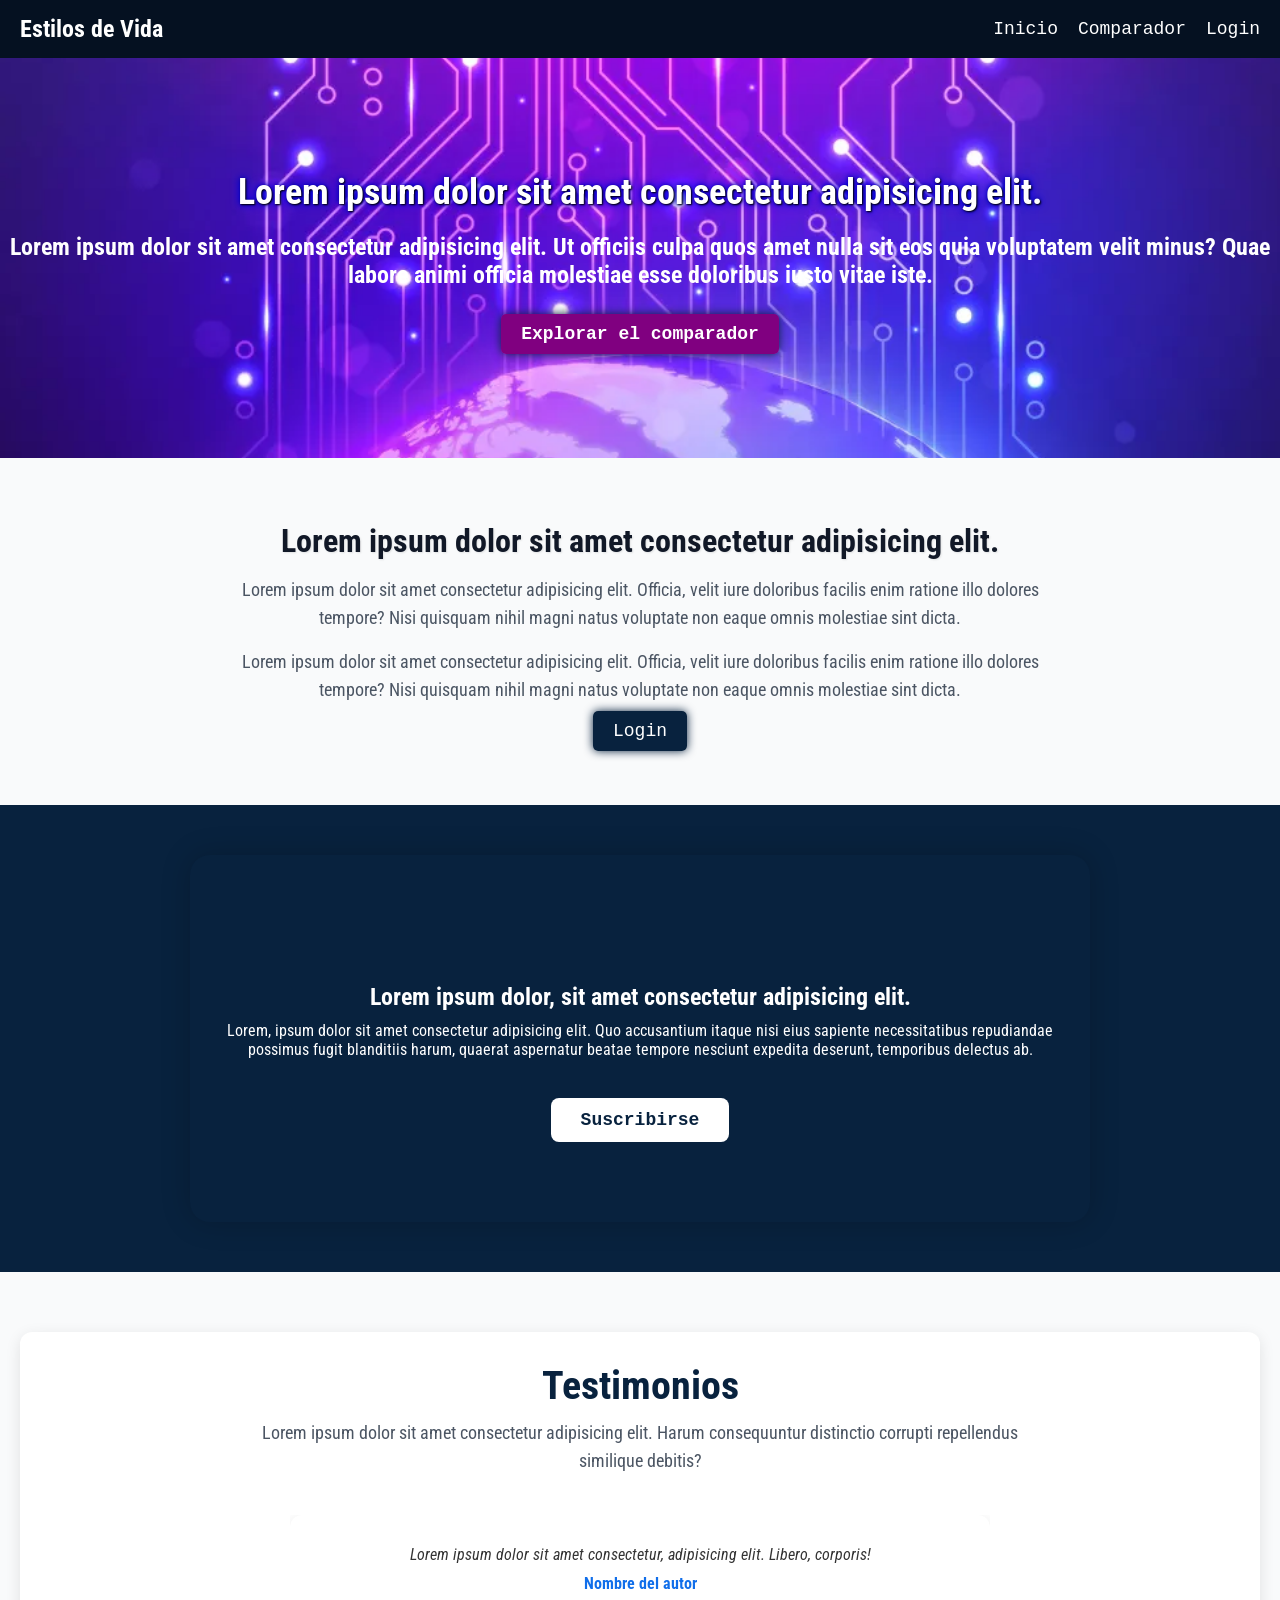
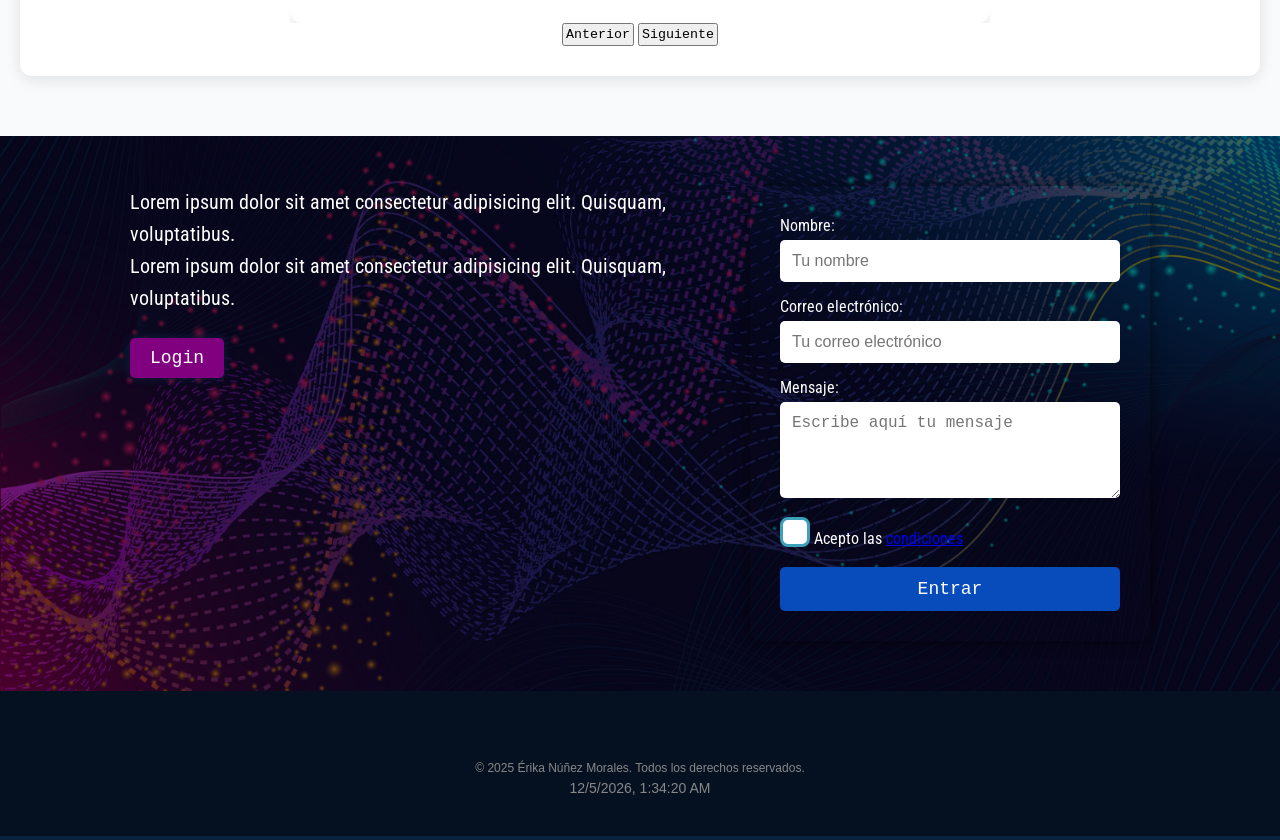
<file: index.html>
<!DOCTYPE html>
<html lang="en">
<head>
    <meta charset="UTF-8">
    <meta name="viewport" content="width=device-width, initial-scale=1.0">
    <title>Estilos de vida || Evolución tencnológica</title>
    <meta name="description" content="Bienvenidos a conocer cómo han cambiado los estilos de vida con las novedades tencnológicas">
    <link rel="stylesheet" href="styles.css">
    <link rel="preconnect" href="https://fonts.googleapis.com">
    <link rel="preconnect" href="https://fonts.gstatic.com" crossorigin>
    <link href="https://fonts.googleapis.com/css2?family=Roboto+Condensed:ital,wght@0,100..900;1,100..900&display=swap" rel="stylesheet">
</head>

<body>
    <!-- NAVBAR -->
    <header>
        <nav class="navbar">
            <div class="logo">
                <h2>Estilos de Vida</h2>
            </div>
            <ul class="nav-menu">
                <li><a href="index.html">Inicio</a></li>
                <li><a href="comparador.html">Comparador</a></li>
                <li><a href="login.html">Login</a></li>
            </ul>
        </nav>
    </header>

    <!-- IMG + TEXTO -->
    <section class="hero">
        <div>
            <h1>Lorem ipsum dolor sit amet consectetur adipisicing elit.</h1>
            <p>Lorem ipsum dolor sit amet consectetur adipisicing elit. Ut officiis culpa quos amet nulla sit eos quia voluptatem velit minus? Quae labore animi officia molestiae esse doloribus iusto vitae iste.</p>
            <br>
            <a href="comparador.html" class="boton">Explorar el comparador</a> <!-- éste enlace me dirige a la página de comparador-->
        </div>
    </section>

    <!-- INFO -->
    <section id="presentacion" class="presentacion">
        <div class="contenedor-presentacion">
            <h2>Lorem ipsum dolor sit amet consectetur adipisicing elit.</h2>
            <p>Lorem ipsum dolor sit amet consectetur adipisicing elit. Officia, velit iure doloribus facilis enim ratione illo dolores tempore? Nisi quisquam nihil magni natus voluptate non eaque omnis molestiae sint dicta.</p>
            <p>Lorem ipsum dolor sit amet consectetur adipisicing elit. Officia, velit iure doloribus facilis enim ratione illo dolores tempore? Nisi quisquam nihil magni natus voluptate non eaque omnis molestiae sint dicta.</p>
            <div class="botones">
                <a href="login.html" class="boton boton-login">Login</a> <!--éste enlace me dirige a la página de logeo-->
            </div>
        </div>
    </section>

    <!-- SUSCRIPCIÓN -->
        <!-- posibilidad de añadir una función JS-->
    <section id="cta-suscripcion">
        <div class="cta-contenido">
            <h2>Lorem ipsum dolor, sit amet consectetur adipisicing elit.</h2>
            <p>Lorem, ipsum dolor sit amet consectetur adipisicing elit. Quo accusantium itaque nisi eius sapiente necessitatibus repudiandae possimus fugit blanditiis harum, quaerat aspernatur beatae tempore nesciunt expedita deserunt, temporibus delectus ab.</p>
            <br>
            <a href="#suscripcion" class="cta-boton">Suscribirse</a>
        </div>
    </section>

    <!-- TESTIMONIOS -->
        <!--posibilidad de añadir una función JS-->
    <section id="testimonios">
        <div class="testimonios">
            <h2>Testimonios</h2>
            <p class="intro">Lorem ipsum dolor sit amet consectetur adipisicing elit. Harum consequuntur distinctio corrupti repellendus similique debitis?</p>

            <div class="slider">
                <div class="slider-track">
                    <div class="testimonios">
                        <p class="quote">Lorem ipsum dolor sit amet consectetur, adipisicing elit. Libero, corporis!
                        </p>
                        <p class="author">Nombre del autor</p>
                    </div>
                </div>
            </div>
            <button class="prev">Anterior</button>
            <button class="next">Siguiente</button>
        </div>
    </section>

    <!-- CONTACTO -->
    <section id="contacto">
        <div class="content">
            <div class="contact-container">
                <div class="contact-text-container">
                    <p class="contact-text">Lorem ipsum dolor sit amet consectetur adipisicing elit. Quisquam, voluptatibus.</p>
                    <p class="contact-text">Lorem ipsum dolor sit amet consectetur adipisicing elit. Quisquam, voluptatibus.</p>
                    <br>
                    <a href="login.html" class="boton1">Login</a> <!--éste enlace me dirige a la página de logeo-->
                </div>

                <div class="form-container">
                    <form action="#" method="GET">
                        <label for="name">Nombre:</label>
                        <input type="text" id="name" name="name" placeholder="Tu nombre" required>

                        <label for="email">Correo electrónico:</label>
                        <input type="email" id="email" name="email" placeholder="Tu correo electrónico" required>

                        <label for="message">Mensaje:</label>
                        <textarea id="message" name="message" rows="4" placeholder="Escribe aquí tu mensaje" required></textarea>

                        <label>
                            <input class="checkbox" type="checkbox" id="checkbox" required>
                            <span>Acepto las <a href="#">condiciones</a></span>
                        </label>

                        <button type="submit" id="logueo" class="entrar">Entrar</button>
                    </form>
                </div>
            </div>
        </div>
    </section>

    <!-- FOOTER -->
    <footer class="footer">
        <div class="footer-bottom">
          <p>&copy; 2025 Érika Núñez Morales. Todos los derechos reservados.</p>
        </div>

        <div id="fecha-hora-actual">La fecha de hoy es....</div>
    </footer>

    <script src="script.js"></script>
</body>
</html>
</file>
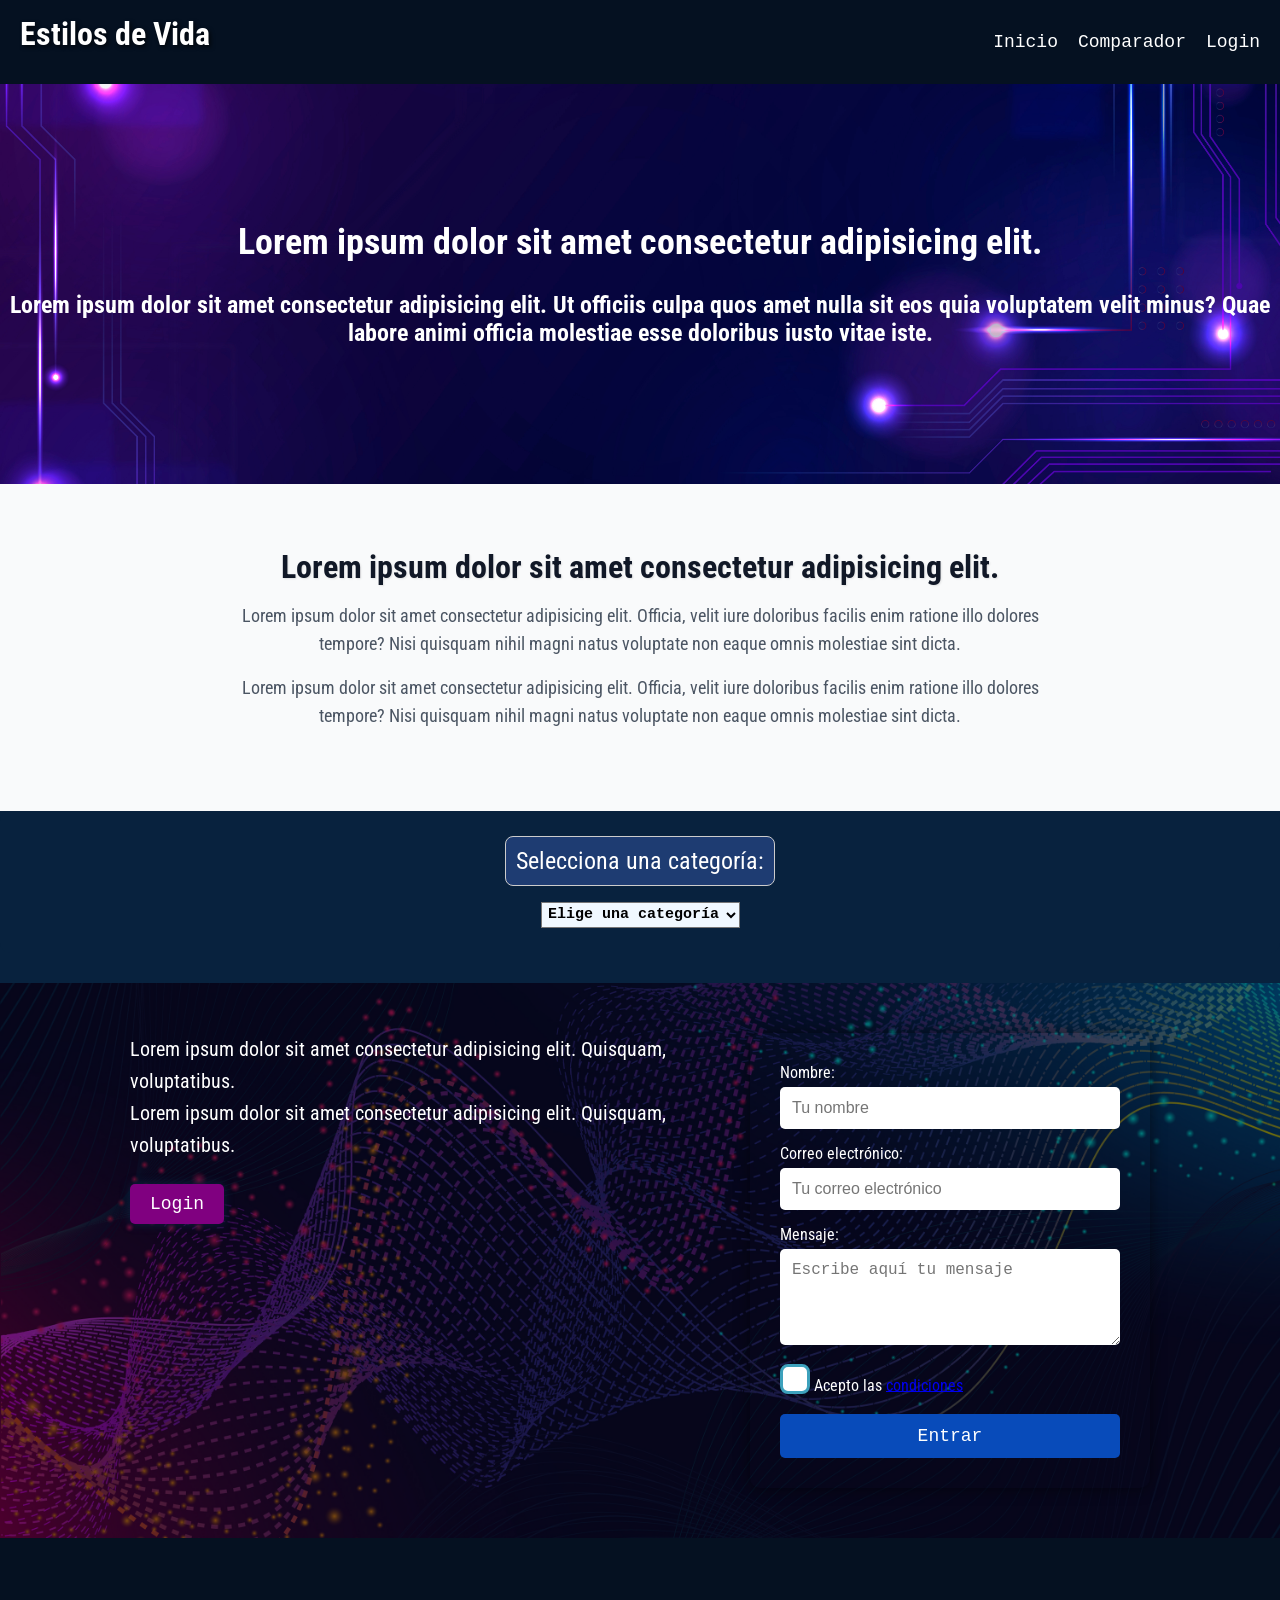
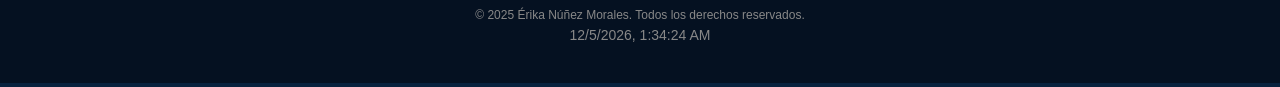
<file: comparador.html>
<!DOCTYPE html>
<html lang="en">
<head>
    <meta charset="UTF-8">
    <meta name="viewport" content="width=device-width, initial-scale=1.0">
    <title>Estilos de vida || Evolución tencnológica</title>
    <meta name="description" content="Conoce algunas de las mejoras tencnológicas que han cambiado nuestro estilo de vida">
    <link rel="stylesheet" href="styles.css">
    <link rel="stylesheet" href="comparador.css">
    <link rel="preconnect" href="https://fonts.googleapis.com">
    <link rel="preconnect" href="https://fonts.gstatic.com" crossorigin>
    <link href="https://fonts.googleapis.com/css2?family=Roboto+Condensed:ital,wght@0,100..900;1,100..900&display=swap" rel="stylesheet">
</head>
<body>
    <!-- NAVBAR -->
    <header>
        <nav class="navbar">
            <div class="logo">
                <h2>Estilos de Vida</h2>
            </div>
            <ul class="nav-menu">
                <li><a href="index.html">Inicio</a></li>
                <li><a href="comparador.html">Comparador</a></li>
                <li><a href="login.html">Login</a></li>
            </ul>
        </nav>
    </header>

    <!-- IMG + TEXTO-->
    <section class="hero1">
        <div>
            <h1>Lorem ipsum dolor sit amet consectetur adipisicing elit.</h1>
            <br>
            <p>Lorem ipsum dolor sit amet consectetur adipisicing elit. Ut officiis culpa quos amet nulla sit eos quia voluptatem velit minus? Quae labore animi officia molestiae esse doloribus iusto vitae iste.</p>
        </div>
    </section>

    <!-- INFO -->
    <section id="presentacion" class="presentacion">
        <div class="contenedor-presentacion">
            <h2>Lorem ipsum dolor sit amet consectetur adipisicing elit.</h2>
            <p>Lorem ipsum dolor sit amet consectetur adipisicing elit. Officia, velit iure doloribus facilis enim ratione illo dolores tempore? Nisi quisquam nihil magni natus voluptate non eaque omnis molestiae sint dicta.</p>
            <p>Lorem ipsum dolor sit amet consectetur adipisicing elit. Officia, velit iure doloribus facilis enim ratione illo dolores tempore? Nisi quisquam nihil magni natus voluptate non eaque omnis molestiae sint dicta.</p>
        </div>
    </section>
    
    <!-- COMPARADOR -->
    <section id="comparador">
        <div class="category-selector">
            <label for="category" class="selector">Selecciona una categoría:</label>
            <br>
            <select id="category" onchange="showCategory()"> 
                <option value="">Elige una categoría</option>
                <option value="comunicacion">Comunicación</option>
                <option value="educacion">Educación</option>
                <option value="transporte">Transporte</option>
                <option value="ocio">Ocio</option>
                <option value="trabajo">Trabajo</option>
            </select>
        </div>

        <!-- comunicación -->
        <div id="comunicacion" class="section">
            <h2>Comunicación</h2>
            <div class="comparacion">
                <div class="card">
                    <div class="sub-label">Antes</div>
                    <p>Lorem ipsum dolor, sit amet consectetur adipisicing elit. Cupiditate totam, amet iste quaerat perferendis delectus accusantium dolorum. Doloremque voluptas ratione, repudiandae nam soluta aliquid deserunt voluptatibus. Eligendi accusamus mollitia assumenda.</p>
                    <div class="sub-label">Después</div>
                    <p>Lorem ipsum dolor sit amet consectetur adipisicing elit. Obcaecati nulla illum sequi cum doloribus porro molestiae eius, ab ipsum! Vero minus voluptates nisi odit recusandae molestiae earum nostrum dicta unde.</p>
                    <div class="imagen">
                    <img id="imagen" src="assets/img/tlfnantiguo.jpg" alt="">
                    <button class="button">CAMBIAR</button> <!-- hay que añadir js-->
                </div>
                </div>

            </div>
        </div>

        <!-- educación -->
        <div id="educacion" class="section">
            <h2>Educación</h2>
            <div class="comparacion">
                <div class="card">
                    <div class="sub-label">Antes</div>
                    <p>Lorem ipsum dolor, sit amet consectetur adipisicing elit. Cupiditate totam, amet iste quaerat perferendis delectus accusantium dolorum. Doloremque voluptas ratione, repudiandae nam soluta aliquid deserunt voluptatibus. Eligendi accusamus mollitia assumenda.</p>
                    <div class="sub-label">Después</div>
                    <p>Lorem ipsum dolor sit amet consectetur adipisicing elit. Obcaecati nulla illum sequi cum doloribus porro molestiae eius, ab ipsum! Vero minus voluptates nisi odit recusandae molestiae earum nostrum dicta unde.</p>
                <div class="imagen">
                    <img id="imagen1" src="assets/img/aulatradicional.jpg" alt="">
                    <button class="button1">CAMBIAR</button> <!-- hay que añadir js-->
                </div>                    
                </div>

            </div>
        </div>
    </section> 

    <!-- transporte -->
    <div id="transporte" class="section">
        <h2>Transporte</h2>
        <div class="comparacion">
            <div class="card">
                <div class="sub-label">Antes</div>
                <p>Lorem ipsum dolor, sit amet consectetur adipisicing elit. Cupiditate totam, amet iste quaerat perferendis delectus accusantium dolorum. Doloremque voluptas ratione, repudiandae nam soluta aliquid deserunt voluptatibus. Eligendi accusamus mollitia assumenda.</p>
                <div class="sub-label">Después</div>
                <p>Lorem ipsum dolor sit amet consectetur adipisicing elit. Obcaecati nulla illum sequi cum doloribus porro molestiae eius, ab ipsum! Vero minus voluptates nisi odit recusandae molestiae earum nostrum dicta unde.</p>
            <div class="imagen">
                <img id="imagen2" src="assets/img/cocheclasico.jpg" alt="">
                <button class="button2">CAMBIAR</button> <!-- hay que añadir js-->
            </div>                
            </div>
        </div>
    </div>

    <!-- ocio -->
    <div id="ocio" class="section">
        <h2>Ocio</h2>
        <div class="comparacion">
            <div class="card">
                <div class="sub-label">Antes</div>
                <p>Lorem ipsum dolor, sit amet consectetur adipisicing elit. Cupiditate totam, amet iste quaerat perferendis delectus accusantium dolorum. Doloremque voluptas ratione, repudiandae nam soluta aliquid deserunt voluptatibus. Eligendi accusamus mollitia assumenda.</p>
                <div class="sub-label">Después</div>
                <p>Lorem ipsum dolor sit amet consectetur adipisicing elit. Obcaecati nulla illum sequi cum doloribus porro molestiae eius, ab ipsum! Vero minus voluptates nisi odit recusandae molestiae earum nostrum dicta unde.</p>
            <div class="imagen">
                <img id="imagen3" src="assets/img/muñecos.jpg" alt="">
                <button class="button3">CAMBIAR</button> <!-- hay que añadir js-->
            </div>                
            </div>
        </div>
    </div>

    <!-- trabajo -->
    <div id="trabajo" class="section">
        <h2>Trabajo</h2>
        <div class="comparacion">
            <div class="card">
                <div class="sub-label">Antes</div>
                <p>Lorem ipsum dolor, sit amet consectetur adipisicing elit. Cupiditate totam, amet iste quaerat perferendis delectus accusantium dolorum. Doloremque voluptas ratione, repudiandae nam soluta aliquid deserunt voluptatibus. Eligendi accusamus mollitia assumenda.</p>
                <div class="sub-label">Después</div>
                <p>Lorem ipsum dolor sit amet consectetur adipisicing elit. Obcaecati nulla illum sequi cum doloribus porro molestiae eius, ab ipsum! Vero minus voluptates nisi odit recusandae molestiae earum nostrum dicta unde.</p>
            <div class="imagen">
                <img id="imagen4" src="assets/img/maquinadeescribir.jpg" alt="">
                <button class="button4">CAMBIAR</button> <!-- hay que añadir js-->
            </div>                
            </div>
        </div>
    </div>

    <!-- CONTACTO -->
    <section id="contacto">
        <div class="content">
            <div class="contact-container">
                <div class="contact-text-container">
                    <p class="contact-text">Lorem ipsum dolor sit amet consectetur adipisicing elit. Quisquam, voluptatibus.</p>
                    <p class="contact-text">Lorem ipsum dolor sit amet consectetur adipisicing elit. Quisquam, voluptatibus.</p>
                    <br>
                    <a href="login.html" class="boton1">Login</a> <!--éste enlace me dirige a la página de logeo-->
                </div>
    
                <div class="form-container">
                    <form action="#" method="GET">
                        <label for="name">Nombre:</label>
                        <input type="text" id="name" name="name" placeholder="Tu nombre" required>
    
                        <label for="email">Correo electrónico:</label>
                        <input type="email" id="email" name="email" placeholder="Tu correo electrónico" required>
    
                        <label for="message">Mensaje:</label>
                        <textarea id="message" name="message" rows="4" placeholder="Escribe aquí tu mensaje" required></textarea>
    
                        <label>
                            <input class="checkbox" type="checkbox" id="checkbox" required>
                            <span>Acepto las <a href="#">condiciones</a></span>
                        </label>
    
                        <button type="submit" id="logueo" class="entrar">Entrar</button>
                    </form>
                </div>
            </div>
        </div>
    </section>

    <!-- FOOTER -->
    <footer class="footer">
        <div class="footer-bottom">
          <p>&copy; 2025 Érika Núñez Morales. Todos los derechos reservados.</p>
        </div>

        <div id="fecha-hora-actual">La fecha de hoy es....</div>
    </footer>

    <script src="script.js"></script>
</body>
</html>
</file>
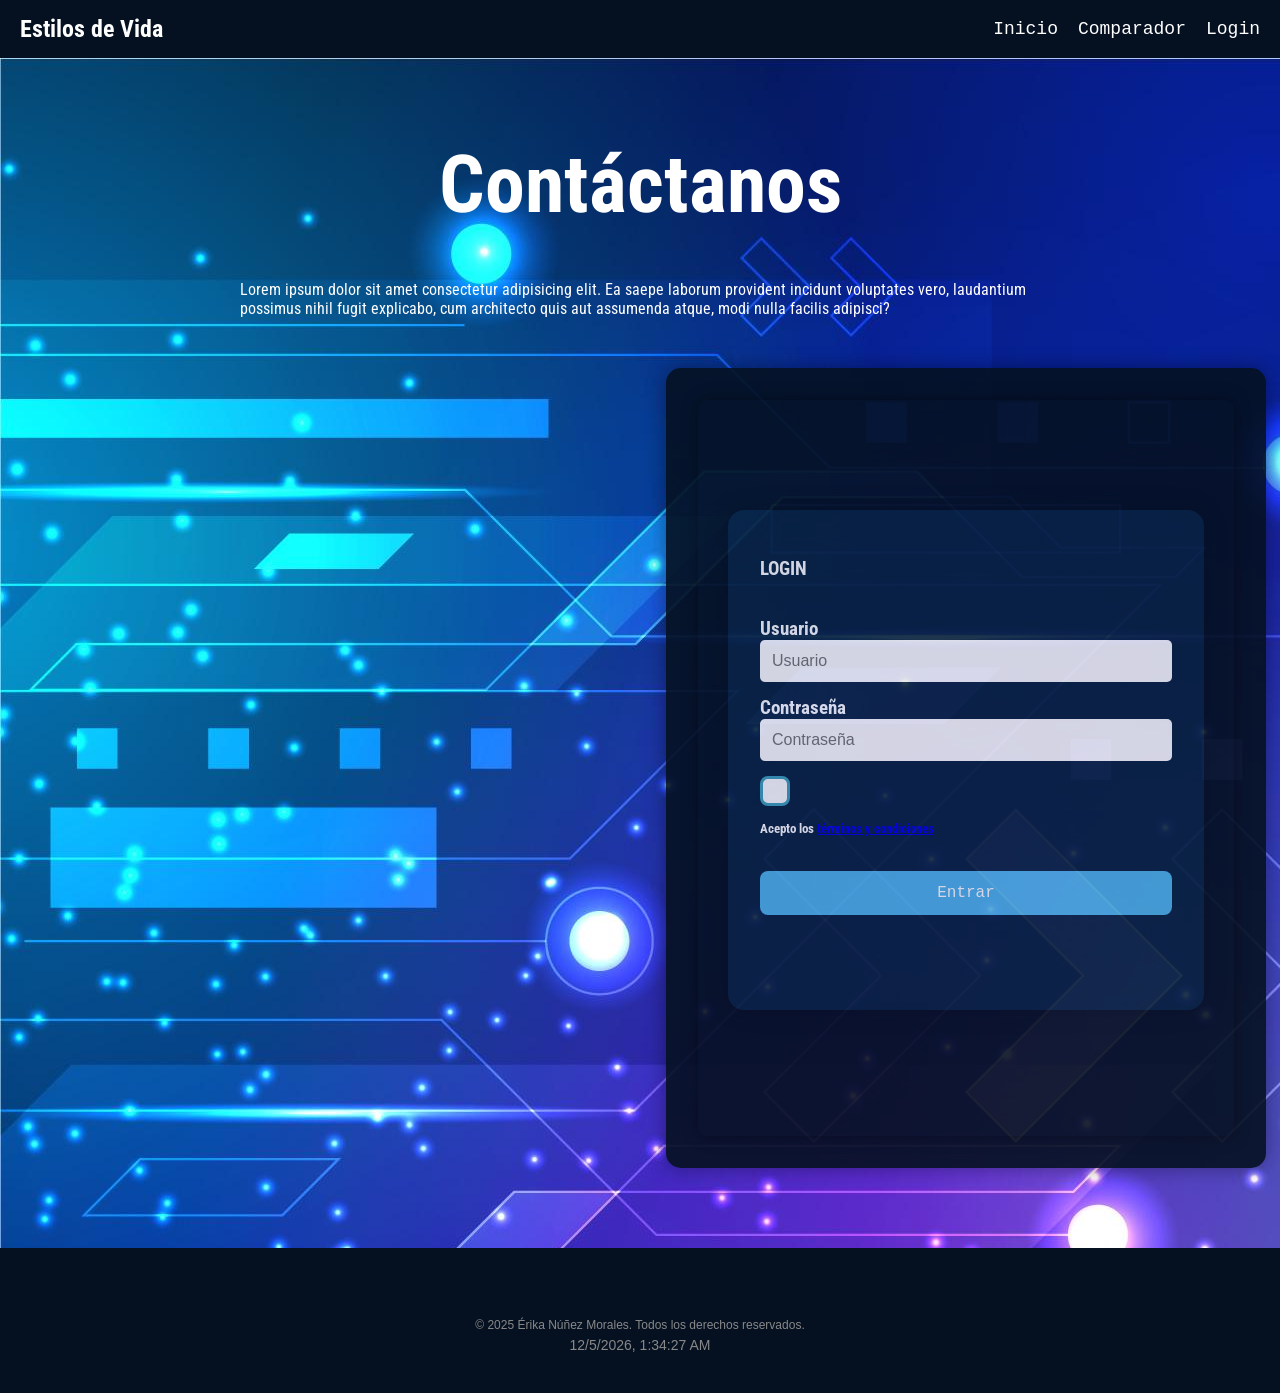
<file: login.html>
<!DOCTYPE html>
<html lang="en">
<head>
    <meta charset="UTF-8">
    <meta name="viewport" content="width=device-width, initial-scale=1.0">
    <title>Estilos de vida || Evolución tencnológica</title>
    <meta name="description" content="Conviértete en parte de la comunidad y cuenta tus ideas">
    <link rel="stylesheet" href="styles.css">
    <link rel="stylesheet" href="login.css">
    <link rel="preconnect" href="https://fonts.googleapis.com">
    <link rel="preconnect" href="https://fonts.gstatic.com" crossorigin>
    <link href="https://fonts.googleapis.com/css2?family=Roboto+Condensed:ital,wght@0,100..900;1,100..900&display=swap" rel="stylesheet">
</head>

<body>
    <!-- NAVBAR -->
    <header>
        <nav class="navbar">
            <div class="logo">
                <h2>Estilos de Vida</h2>
            </div>
            <ul class="nav-menu">
                <li><a href="index.html">Inicio</a></li>
                <li><a href="comparador.html">Comparador</a></li>
                <li><a href="login.html">Login</a></li>
            </ul>
        </nav>
    </header>

    <!-- FORMUMLARIO LOGIN-->
     <section id="login">
        <div class="login-container">
            <h2 class="login-title">Contáctanos</h2>
            <p class="login-subtitle">Lorem ipsum dolor sit amet consectetur adipisicing elit. Ea saepe laborum provident incidunt voluptates vero, laudantium possimus nihil fugit explicabo, cum architecto quis aut assumenda atque, modi nulla facilis adipisci?</p>
        </div>

        <div class="contenedor centrado" id="portalEntrada">
            <form id="loginForm">
                <section class="log">
                    <h1>LOGIN</h1>
                    <br>
                    <br>
                    <h3>Usuario</h3>
                    <input id="usuario" type="text" size="50" maxlength="30" placeholder="Usuario" required/>
                    <br>
                    <h3>Contraseña</h3>
                    <input id="contrasena" type="password" size="50" maxlength="30" placeholder="Contraseña" required/>
                    <br>
                    <input type="checkbox" id="checkbox"/>
                    <h5>Acepto los <a href="#" target="_blank">términos y condiciones</a></h5>
                    <br>
                    <button id="logueo" onclick="verificar(event)">Entrar</button>

                </section>
            </form>
        </div>
     </section>
     
    <!-- FOOTER -->
    <footer class="footer">
        <div class="footer-bottom">
          <p>&copy; 2025 Érika Núñez Morales. Todos los derechos reservados.</p>
        </div>

        <div id="fecha-hora-actual">La fecha de hoy es....</div>
    </footer>

    <script src="script.js"></script>
    <script src="login.js"></script>
</body>
</html>
</file>
<file: styles.css>
* {
    margin: 0;
    padding: 0;
    box-sizing: border-box;
}

body {
    font-family: "Roboto Condensed";
    background-color: #08223E;
}


/* NAVBAR */
.navbar {
    display: flex;
    justify-content: space-between;
    align-items: center;
    background: #051121;
    padding: 15px 20px;
}

.logo {
    color: white;
}

.nav-menu {
    list-style: none;
    display: flex;
    gap: 20px;
}

.nav-menu li {
    display: inline;
}

.nav-menu li a {
    color: white;
    text-decoration: none;
    font-size: 18px;
    font-family: 'Courier New', Courier, monospace;
}

.nav-menu li a:hover {
    color: #3DA1BC;
}

/* IMG + TEXTO */
.hero {
    position: relative;
    width: 100%;
    height: 400px;
    background-image: url('assets/6108768.webp');
    background-size: cover;
    background-position: center;
    display: flex;
    justify-content: center;
    align-items: center;
    text-align: center;
    color: white;
    font-size: 24px;
    font-weight: bold;
}

.hero h1 {
    font-size: 36px;
    margin-bottom: 20px;
    text-shadow: 1px 1px 2px black, 0 0 10px blue, 0 0 5px darkblue;
}

.hero .boton {
    background-color: purple;
    border: #08223E;
    color: white;
    padding: 10px 20px;
    font-size: 18px;
    text-decoration: none;
    border-radius: 5px;
    box-shadow: #08223E 0px 0px 10px;
    font-family: 'Courier New', Courier, monospace;
}

.hero .boton:hover {
    background-color: #08223E;
}

/* INFO */
.presentacion {
    background-color: #f9fafb;
    padding: 4rem 2rem;
    text-align: center;
}

.contenedor-presentacion {
    max-width: 800px;
    margin: 0 auto;
}

.presentacion h2 {
    font-size: 2rem;
    margin-bottom: 1rem;
    color: #111827;
    text-shadow: 1px 1px 2px rgb(0, 0, 0, 0.1);
}

.presentacion p {
    font-size: 1.1rem;
    color: #4b5563;
    margin-bottom: 1rem;
    line-height: 1.6;
}

.boton {
    background-color: #08223E;
    border: #08223E;
    color: white;
    padding: 10px 20px;
    font-size: 18px;
    text-decoration: none;
    border-radius: 5px;
    box-shadow: #08223E 0px 0px 10px;
    font-family: 'Courier New', Courier, monospace;
    transition: background-color 0.3s ease;
}

.boton:hover {
    background-color: #084bba;
}

/* SUSCRIPCIÓN */
#cta-suscripcion {
    background-color: #08223E;
    color: white;
    text-align: center;
    padding: 80px 20px;
    border-radius: 20px;
    margin: 50px auto;
    max-width: 900px;
    box-shadow: 0 0 30px rgba(0, 0, 0, 0.2);
}

.cta-contenido {
    display: flex;
    flex-direction: column;
    justify-content: space-around;
    align-items: center; 
    margin-top: 3rem;
    gap: -1px;
    text-align: center;

}
  
.cta-contenido h2 {
    color: white;
}
  
.cta-contenido p {
    margin-top: 10px;
    text-transform: none;
    color: white;
}

.cta-boton {
    background-color: #ffffff;
    color: #08223E;
    padding: 12px 30px;
    font-size: 18px;
    text-decoration: none;
    border-radius: 8px;
    font-weight: bold;
    margin-top: 20px;
    display: inline-block;
    transition: background-color 0.3s, color 0.3s;
    font-family: 'Courier New', Courier, monospace;
}
  
.cta-boton:hover {
    background-color: blue;
    border: #08223E;
    color: white;
}

/* TESTIMONIOS */
#testimonios {
    background-color: #f9fafb;
    padding: 60px 20px;
    text-align: center;
}

.testimonios h2 {
    font-size: 2.5rem;
    color: #08223E;
    margin-bottom: 10px;
}

.testimonios .intro {
    max-width: 800px;
    margin: 0 auto 40px;
    font-size: 1.1rem;
    color: #4b5563;
    line-height: 1.6;
}

.slider {
    position: relative;
    max-width: 700px;
    margin: 0 auto;
    overflow: hidden;
}

.slider-track {
    display: flex;
    transition: transform 0.5s ease-in-out;
}
  
.testimonios {
    flex: 0 0 100%;
    box-sizing: border-box;
    padding: 30px 20px;
    background: white;
    border-radius: 12px;
    box-shadow: 0 4px 15px rgba(0, 0, 0, 0.1);
}
  
.quote {
    font-style: italic;
    color: #333;
    font-size: 1rem;
    margin-bottom: 10px;
}
  
.author {
    font-weight: bold;
    color: #106eea;
}

button.prev {
  left: 10px;
  font-family: 'Courier New', Courier, monospace;
  padding: 2px;
}

button.next {
  right: 10px;
  font-family: 'Courier New', Courier, monospace;
  padding: 2px;
}

button.prev:hover,
button.next:hover {
  background: #084bba;
}

/* CONTACTO */
/* texto */
#contacto {
    position: relative;
    width: 100%;
    background-image: url('assets/3676796.jpg');
    background-size: cover;
    background-position: center;
    background-repeat: no-repeat;
    overflow: hidden;
}

#contacto::before {
    content: "";
    position: absolute;
    top: 0;
    left: 0;
    width: 100%;
    height: 100%;
    background-color: rgba(0, 0, 0, 0.5);
    z-index: 1;
}

.contact-container {
    display: flex;
    justify-content: center;
    align-items: stretch;
    width: 100%;
    gap: 20px;
    flex-wrap: wrap;
    padding: 50px 20px;
    position: relative;
    z-index: 2;
}

.contact-text-container {
    flex: 1;
    max-width: 600px;
    color: white;
    font-size: 18px;
    line-height: 1.6;
}

.contact-text {
    color: white;
    font-size: 20px;
}

.boton1 {
    background-color: purple;
    border: #08223E;
    color: white;
    padding: 10px 20px;
    font-size: 18px;
    text-decoration: none;
    border-radius: 5px;
    box-shadow: #08223E 0px 0px 10px;
    font-family: 'Courier New', Courier, monospace;
    transition: background-color 0.3s ease;
}

.boton1:hover {
    background-color: #3DA1BC;
}

/* formulario */
.form-container {
    flex: 1;
    max-width: 400px;
}

form {
    background-color: rgba(0, 0, blue0, 0.5);
    padding: 30px;
    border-radius: 10px;
    box-shadow: 0 0 15px rgba(0, 0, 0, 0.5);
}

form label {
    font-size: 16px;
    color: white;
    display: block;
    margin-bottom: 5px;
}

form input,
form textarea {
    width: 100%;
    padding: 12px;
    margin-bottom: 15px;
    border-radius: 5px;
    border: none;
    background-color: white;
    font-size: 16px;
    box-sizing: border-box;
}

form textarea {
    resize: vertical;
}

form button {
    width: 100%;
    padding: 12px;
    background: #084bba;
    color: white;
    border: none;
    border-radius: 5px;
    font-size: 18px;
    cursor: pointer;
    transition: background 0.3s ease;
    font-family: 'Courier New', Courier, monospace;

}

form button:hover {
    background-color: #3DA1BC;
}

.checkbox {
    appearance: none;
    width: 1rem;
    height: 1rem;
    border: 3px solid #3DA1BC;
    border-radius: 0.5rem;
    cursor: pointer;
    background-color: white;
    background-repeat: no-repeat;
    background-position: center;
    background-size: 70%;
    vertical-align: middle;
}

.checkbox:checked {
    background-color: #4b5563;
    background-image: url("data:image/svg+xml,%3csvg viewBox='0 0 16 16' fill='white' xmlns='http://www.w3.org/2000/svg'%3e%3cpath d='M12.207 4.793a1 1 0 010 1.414l-5 5a1 1 0 01-1.414 0l-2-2a1 1 0 011.414-1.414L6.5 9.086l4.293-4.293a1 1 0 011.414 0z'/%3e%3c/svg%3e");
}

label {
    display: inline-flex;
    align-items: center;
    gap: 0.5rem;
    font-size: 0.95rem;
    color: #4b5563;
}

/* FOOTER */
.footer {
    background-color: #051121;
    color: #f1f1f1;
    padding: 40px 20px;
    font-family: Arial, sans-serif;
    font-size: 14px;
}
  
.footer-bottom {
    text-align: center;
    margin-top: 30px;
    color: #888888;
    font-size: 12px;
}

#fecha-hora-actual {
    text-align: center;
    margin-top: 5px;
    color: #888888;
}

/* RESPONSIVE */
@media (max-width: 768px) {
    .navbar {
        flex-direction: row;
        justify-content: space-between;
    }
    .nav-menu {
        flex-direction: row;
    }
    .contact-container {
        flex-direction: column;
        align-items: center;
        gap: 2rem;
    }

    .contact-text-container,
    .form-container {
        max-width: 100%;
    }

    .boton1 {
        display: block;
        margin: 2rem auto 0 auto;
        text-align: center;
    }
    
    form {
        padding: 20px;
    }

    .contact-text {
        text-align: center;
    }

   .comparacion {
        flex-direction: column;
        gap: 30px;
    }

    .card {
        width: 360px;
        max-width: 360px;
        margin: 0 auto;
    }

    .imagen {
        margin-top: 20px;
        gap: 10px;
    }

    .imagen img {
        width: 280px;
    }
    
    .sub-label {
        font-size: 22px;
    }
    
    .imagen button {
        padding: 8px 16px;
        font-size: 16px;
    }
}
</file>
<file: comparador.css>
.hero1 {
    position: relative;
    width: 100%;
    height: 400px;
    background-image: url('assets/rm380-03.jpg');
    background-size: cover;
    background-position: center;
    display: flex;
    justify-content: center;
    align-items: center;
    text-align: center;
    color: white;
    font-size: 24px;
    font-weight: bold;
}

h2 {
    font-size: 2rem;
    margin: 0;
    text-shadow: 2px 2px 4px rgba(0, 0, 0, 0.7);
    color: #fff;
    text-align: center;
    margin-bottom: 1rem;
}

#category {
    background-color:#f0f8ff;
    font-size: 15px;
    font-weight: bold;
    padding: 2.5px;
    margin-top: 1rem;
    font-family: 'Courier New', Courier, monospace;
}

.category-selector {
    text-align: center;
    margin-bottom: 30px;
    background-color: #08223E;
    padding: 25px;
    border-radius: 10px;
    color: #fff;
}
  
.category-selector .selector {
    padding: 10px;
    font-size: 1.5em;
    border-radius: 8px;
    border: 1px solid #ccc;
    background-color: #1e3c72;
    color: white;
}

.section {
    margin: 40px 0;
    display: none;
}
  
.comparacion {
    display: flex;
    gap: 30px;
    align-items: center;
    justify-items: center;
    text-align: center;
    flex-wrap: wrap;
}

.card {
    background: white;
    padding: 20px;
    border-radius: 12px;
    box-shadow: 0 0 10px rgba(0, 0, 0, 0.1);
    display: flex;
    flex-direction: column;
    justify-content: center;
    align-items: center;
    width: 400px;
    max-width: 400px;
    margin: 0 auto;
}
  
.card p {
    margin-top: 10px;
}
  
.label {
    font-weight: bold;
    font-size: 1.2em;
    margin-bottom: 10px;
    color: #1e3c72;
}

.sub-label {
    font-size: 1.5em;
    color: #1e3c72;
}

.sub-label p {
    text-align: center;
}

.imagen {
    display: flex;
    flex-direction: column;
    align-items: center;
    justify-content: center;
    gap: 10px;
}

.imagen img {
    width: 300px;        
    height: auto;        
    border-radius: 8px;
    box-shadow: 0 4px 12px rgba(0, 0, 0, 0.15);
    transition: opacity 0.3s ease;
}

.imagen button {
    background: #1e3c72;
    border: #84cae5 solid 3px;
    color: white;
    padding: .5rem;
}
</file>
<file: login.css>
#login {
    background-image: url('assets/6106991.jpg');
    padding: 5rem 1rem;
}

#portalEntrada section {
    background: #08223E;
    opacity: 90%;
    padding: 3rem 2rem;
    border-radius: 1rem;
    box-shadow: 0 0 25px rgba(0, 0, 0, 0.2);
    width: 100%;
    max-width: 1000px;
    min-height: 500px;
    margin-top: 5rem;
    margin-bottom: 6rem;
  } 
  
.login-container {
    max-width: 800px;
    margin: 0 auto;
    display: flex;
    flex-direction: column;
    gap: 3rem;
    align-items: center;
    color: white;
    margin-bottom: 50px;
    text-shadow: violet;
}

.login-title {
    font-size: 5rem;
}

.log h1,
.log h3,
.log h5 {
    color: white;
}

.contenedor {
    width: 100%;
    max-width: 600px;
    background-color: #051121;
    opacity: 90%;
    padding: 2rem;
    border-radius: 15px;
    box-shadow: 0 0 20px rgba(0, 0, 0, 0.4);
    margin-left: 650px;
    
}

#usuario
#contrasena {
    padding: 0.8rem;
    border-radius: 0.5rem;
    border: 1px solid #ccc;
    font-size: 1rem;
    width: 100%;
    box-sizing: border-box;
    margin-bottom: 1rem;
}

#logueo {
    padding: 0.8rem;
    background: #4db5e9;
    border: none;
    color: white;
    font-size: 1rem;
    border-radius: 0.5rem;
    cursor: pointer;
    transition: background 0.3s;
    margin-top: 1rem;
    width: 100%;
  }
  
  #logueo:hover:enabled {
    background: #369dcf;
  }

  #checkbox {
    appearance: none;
    width: 1rem;
    height: 1rem;
    border: 3px solid #3DA1BC;
    border-radius: 0.5rem;
    cursor: pointer;
    background-color: white;
    background-repeat: no-repeat;
    background-position: center;
    background-size: 70%;
    vertical-align: middle;
}

#checkbox:checked {
    background-color: #4b5563;
    background-image: url("data:image/svg+xml,%3csvg viewBox='0 0 16 16' fill='white' xmlns='http://www.w3.org/2000/svg'%3e%3cpath d='M12.207 4.793a1 1 0 010 1.414l-5 5a1 1 0 01-1.414 0l-2-2a1 1 0 011.414-1.414L6.5 9.086l4.293-4.293a1 1 0 011.414 0z'/%3e%3c/svg%3e");
}

/* RESPONSIVE */
@media (max-width: 768px) {
    .navbar {
        flex-direction: row;
        justify-content: space-between;
    }
    .nav-menu {
        flex-direction: row;
    }
    .contenedor {
        margin-left: auto;
        margin-right: auto;
        padding: 1.5rem;
        width: 90%;
    }

    .login-container {
        padding: 0 1rem;
        gap: 2rem;
    }

    .login-title {
        font-size: 3rem;
        text-align: center;
    }

    #logueo {
        width: fit-content;
        padding: 0.8rem 2rem;
        margin: 1rem auto 0 auto;
        display: block;
    }

    #usuario,
    #contrasena {
        font-size: 1rem;
        padding: 0.8rem;
        width: 100%;
    }
}

@media (max-width: 1200px) {
    .contenedor {
        margin-left: auto;
        margin-right: auto;
        padding: 1.5rem;
        width: 90%;
    }

    .login-container {
        padding: 0 1rem;
        gap: 2rem;
    }

    .login-title {
        font-size: 3rem;
        text-align: center;
    }

    #logueo {
        width: fit-content;
        padding: 0.8rem 2rem;
        margin: 1rem auto 0 auto;
        display: block;
    }

    #usuario,
    #contrasena {
        font-size: 1rem;
        padding: 0.8rem;
        width: 100%;
    }
}
</file>
